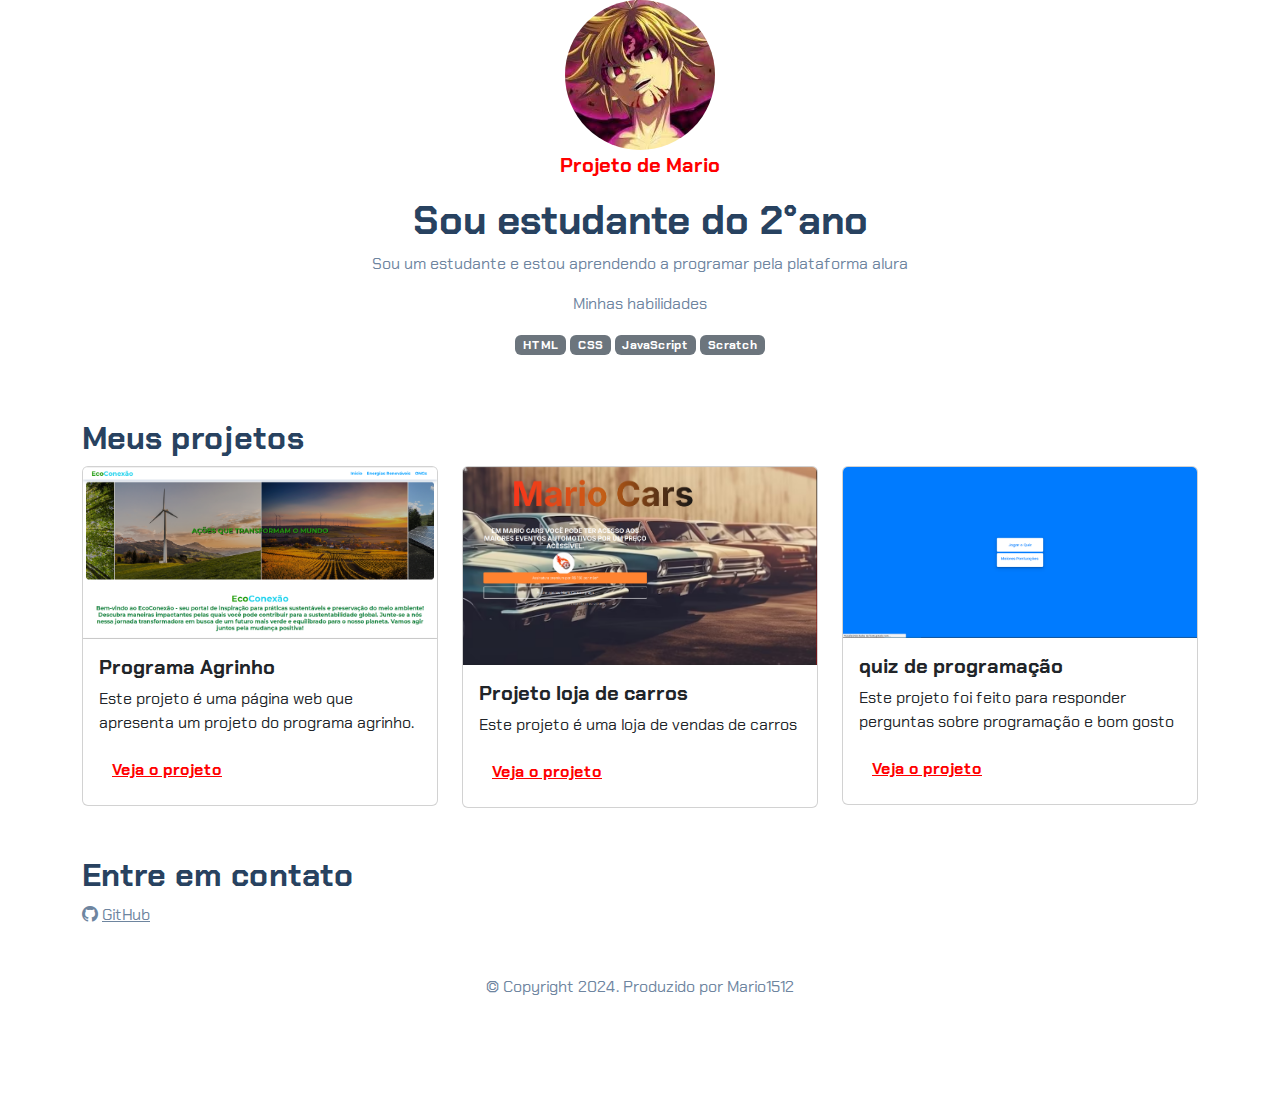
<file: portfolio-de-projetos-main/index.html>
<!DOCTYPE html>
<html lang="pt-br">

<head>
    <meta charset="UTF-8">
    <meta name="viewport" content="width=device-width, initial-scale=1.0">
    <link href="https://cdn.jsdelivr.net/npm/bootstrap@5.3.2/dist/css/bootstrap.min.css" rel="stylesheet">
    <link rel="stylesheet" href="https://cdn.jsdelivr.net/npm/bootstrap-icons@1.11.3/font/bootstrap-icons.min.css">
    <link rel="stylesheet" href="style.css">
    <title>Meu portfólio</title>
</head>

<body>
    <header class="container text-center">
        <img src="img/avatar-perfil.png" alt="avatar da Fernanda" class="rounded-circle" width="150" height="150"
            srcset="">
        <p class="lead">Projeto de Mario</p>
        <h1>Sou estudante do 2°ano</h1>
        <p>Sou um estudante e estou aprendendo a programar pela plataforma alura</p>
        <p>Minhas habilidades</p>
        <div>
            <p class="badge bg-secondary">HTML</p>
            <p class="badge bg-secondary">CSS</p>
            <p class="badge bg-secondary">JavaScript</p>
            <p class="badge bg-secondary">Scratch</p>
        </div>
    </header>
    <main class="container mt-5">
        <h2>Meus projetos</h2>
        <div class="row">
            <!-- Projeto 1 -->
            <div class="col-md-4">
                <div class="card">
                    <img src="img/projeto-1.png" class="card-img-top" alt="Imagem do projeto de biblioteca virtual">
                    <div class="card-body">
                        <h5 class="card-title">Programa Agrinho</h5>
                        <p class="card-text">Este projeto é uma página web que apresenta um projeto do programa agrinho.
                        </p>
                        <button type="button" class="btn btn-link" data-bs-toggle="modal" data-bs-target="#modal1">Veja
                            o projeto</button>
                    </div>
                </div>
            </div>
            <!-- Projeto 2 -->
            <div class="col-md-4">
                <div class="card">
                    <img src="img/projeto-2.png" class="card-img-top" alt="Imagem do projeto de biblioteca virtual">
                    <div class="card-body">
                        <h5 class="card-title">Projeto loja de carros</h5>
                        <p class="card-text">Este projeto é uma loja de vendas de carros</p>
                        <button type="button" class="btn btn-link" data-bs-toggle="modal" data-bs-target="#modal2">Veja
                            o projeto</button>
                    </div>
                </div>
            </div>

            <!-- Projeto 3 -->
            <div class="col-md-4">
                <div class="card">
                    <img src="img/projeto-3.png" class="card-img-top" alt="Imagem do projeto de biblioteca virtual">
                    <div class="card-body">
                        <h5 class="card-title">quiz de programação
                        </h5>
                        <p class="card-text">Este projeto foi feito para responder perguntas sobre programação e bom gosto
                        </p>
                        <button type="button" class="btn btn-link" data-bs-toggle="modal" data-bs-target="#modal3">Veja
                            o projeto</button>
                    </div>
                </div>
            </div>
        </div>
    </main>

    <!-- Modal 1 -->
    <div class="modal" id="modal1" tabindex="-1">
        <div class="modal-dialog">
            <div class="modal-content">
                <div class="modal-header">
                    <h5 class="modal-title">Minha Biblioteca: Uma Webpage Personalizada</h5>
                    <button type="button" class="btn-close" data-bs-dismiss="modal" aria-label="Close"></button>
                </div>
                <div class="modal-body">
                    <p>O projeto é uma página web criada com HTML e CSS, destinada a exibir uma coleção pessoal de
                        livros favoritos. O objetivo é criar um ambiente virtual onde seja possível compartilhar
                        seus livros preferidos, fornecendo uma descrição breve de cada um, incluindo o autor, o ano
                        de publicação e uma opção de compra.</p>
                    <p>A estrutura do site é baseada em HTML, que define a semântica e o layout do conteúdo,
                        enquanto o CSS é usado para estilizar a página visualmente, incluindo cores, tipografia e a
                        disposição dos elementos.</p>
                    <p>O HTML organiza o conteúdo em um cabeçalho com o título do site, seguido por uma divisão
                        principal (.container) que apresenta o propósito do site e a coleção de livros em uma seção
                        flexível (.livros). Cada livro é destacado em seu próprio contêiner (.livro), mostrando uma
                        imagem da capa, detalhes do livro e um link de compra. O design responsivo é garantido pelo
                        uso de uma meta tag viewport e um layout flexível que se adapta a diferentes tamanhos de
                        tela.</p>
                    <p>O CSS personaliza o visual do site, usando variáveis para cores, estilizando o texto com uma
                        fonte importada do Google Fonts e aplicando um esquema de cores suaves e botões interativos.
                        O uso de HTML e CSS é importante pois assim é possível criar um site acessível e
                        esteticamente agradável sem a necessidade de scripts complexos, com foco na usabilidade e na
                        experiência da pessoa usuária. A escolha da tipografia e do esquema de cores contribui para
                        a atmosfera acolhedora do site, incentivando a exploração da coleção de livros.</p>
                    <img src="img/projeto-1.png" class="img-fluid w-100"
                        alt="Imagem representativa do projeto de uma biblioteca online">
                </div>
                <div class="modal-footer">
                    <a href="file:///home/escola/Downloads/Projetoagrinho-main/index.html">Ver projeto ao vivo</a>
                    <a href="https://github.com/mario1512/Projetoagrinho">Ver código do projeto</a>
                </div>
            </div>
        </div>
    </div>
    <!-- Modal 2 -->
    <div class="modal" id="modal2" tabindex="-1">
        <div class="modal-dialog">
            <div class="modal-content">
                <div class="modal-header">
                    <h5 class="modal-title">Minha Biblioteca: Uma Webpage Personalizada</h5>
                    <button type="button" class="btn-close" data-bs-dismiss="modal" aria-label="Close"></button>
                </div>
                <div class="modal-body">
                    <p>O projeto consiste em uma aplicação web interativa, desenvolvida com HTML, CSS, e JavaScript, que
                        simula uma experiência narrativa centrada no tema da Inteligência Artificial. O objetivo é
                        engajar os jogadores em um cenário fictício que aborda o avanço da IA e suas possíveis
                        consequências para a humanidade, destacando a importância da reflexão ética sobre a tecnologia.
                    </p>
                    <p>O HTML estrutura o conteúdo da página, dividindo-o em seções como a tela inicial, caixa de
                        perguntas, alternativas de resposta, e o resultado final baseado nas escolhas do jogador. O CSS
                        é utilizado para estilizar a página, empregando um esquema de cores futurista e layout
                        responsivo para melhorar a experiência do usuário. JavaScript é usado para adicionar
                        interatividade ao jogo, manipulando o DOM para atualizar o conteúdo da página conforme as
                        escolhas do jogador, e determinando o fluxo da narrativa através de uma série de perguntas e
                        respostas.</p>
                    <p>O HTML organiza o conteúdo em um cabeçalho com o título do site, seguido por uma divisão
                        principal (.container) que apresenta o propósito do site e a coleção de livros em uma seção
                        flexível (.livros). Cada livro é destacado em seu próprio contêiner (.livro), mostrando uma
                        imagem da capa, detalhes do livro e um link de compra. O design responsivo é garantido pelo
                        uso de uma meta tag viewport e um layout flexível que se adapta a diferentes tamanhos de
                        tela.</p>
                    <p>Os scripts JavaScript incluem módulos para gerar nomes aleatórios, definir as perguntas e as
                        lógicas de jogo, como iniciar o jogo, apresentar perguntas e alternativas, processar as escolhas
                        dos jogadores, e exibir o resultado final. Este design modular facilita a manutenção e a
                        expansão futura do jogo. A importância das ferramentas utilizadas (HTML, CSS, JavaScript) reside
                        na criação de uma experiência interativa que não apenas entretém, mas também educa os jogadores
                        sobre a complexidade ética e social da IA, incentivando a reflexão crítica sobre o papel da
                        tecnologia em nossas vidas.
                    </p>
                    <img src="img/projeto-2.png" class="img-fluid w-100"
                        alt="Imagem representativa do projeto de uma biblioteca online">
                </div>
                <div class="modal-footer">
                    <a href="file:///home/escola/Downloads/MarioCarspg-main/index.html">Ver projeto avivo</a>
                    <a href="https://github.com/mario1512/MarioCarspg">Ver código do
                        projeto</a>
                </div>
            </div>
        </div>
    </div>

    <!-- Modal 3 -->
    <div class="modal" id="modal3" tabindex="-1">
        <div class="modal-dialog">
            <div class="modal-content">
                <div class="modal-header">
                    <h5 class="modal-title">Minha Biblioteca: Uma Webpage Personalizada</h5>
                    <button type="button" class="btn-close" data-bs-dismiss="modal" aria-label="Close"></button>
                </div>
                <div class="modal-body">
                    <p>O projeto é uma aplicação educativa interativa focada em ensinar conceitos básicos de
                        astronomia. Utiliza uma série de scripts associados a diferentes atores (sprites) e
                        cenários para criar uma experiência de aprendizado envolvente. O objetivo é familiarizar
                        os usuários com tópicos como as fases da Lua, eclipses, a visibilidade de diferentes
                        constelações dependendo da localização geográfica na Terra, e a forma da Terra, através
                        de interações e visualizações dinâmicas.</p>
                    <p>Cada ator no projeto possui scripts que definem seu comportamento em resposta a eventos
                        específicos, como o início do programa (quando a bandeira é clicada), cliques do
                        usuário, ou mensagens recebidas. Estes eventos desencadeiam ações como mudanças de
                        cenário, movimentos de atores, exibição ou ocultação de atores, e a apresentação de
                        diálogos informativos. Por exemplo, ao clicar em determinados atores, os usuários podem
                        "receber" uma prova, o que leva a uma mudança de cenário e a exibição de informações
                        relevantes ou a visualização de uma constelação específica.</p>
                    <p>A importância das ferramentas utilizadas, como os blocos de código visual do Scratch,
                        reside na sua acessibilidade e na capacidade de engajar aprendizes de diferentes idades
                        no pensamento computacional e na exploração de conceitos científicos de forma
                        interativa. O uso de cenários, movimentos, e diálogos dinâmicos ajuda a criar uma
                        experiência de aprendizado mais rica e memorável, encorajando os usuários a explorar e
                        interagir com o conteúdo de maneira ativa, em vez de passivamente.</p>
                    <img src="img/projeto-3.png" alt="Projeto 3" class="img-fluid w-100">
                </div>
                <div class="modal-footer">
                    <a href="file:///home/escola/Downloads/mario.-br-main/index.html">Ver projeto ao vivo</a>
                </div>
            </div>
        </div>
    </div>
    <footer class="container py-5">
        <h2>Entre em contato</h2>
        <div>
            <i class="bi bi-github"></i>
            <a href="https://github.com/mario1512">GitHub</a>
        </div>
        <p class="my-5 text-center">© Copyright 2024. Produzido por Mario1512</p>
    </footer>

    <script src="https://cdn.jsdelivr.net/npm/bootstrap@5.3.2/dist/js/bootstrap.bundle.min.js"></script>
</body>

</html>
</file>
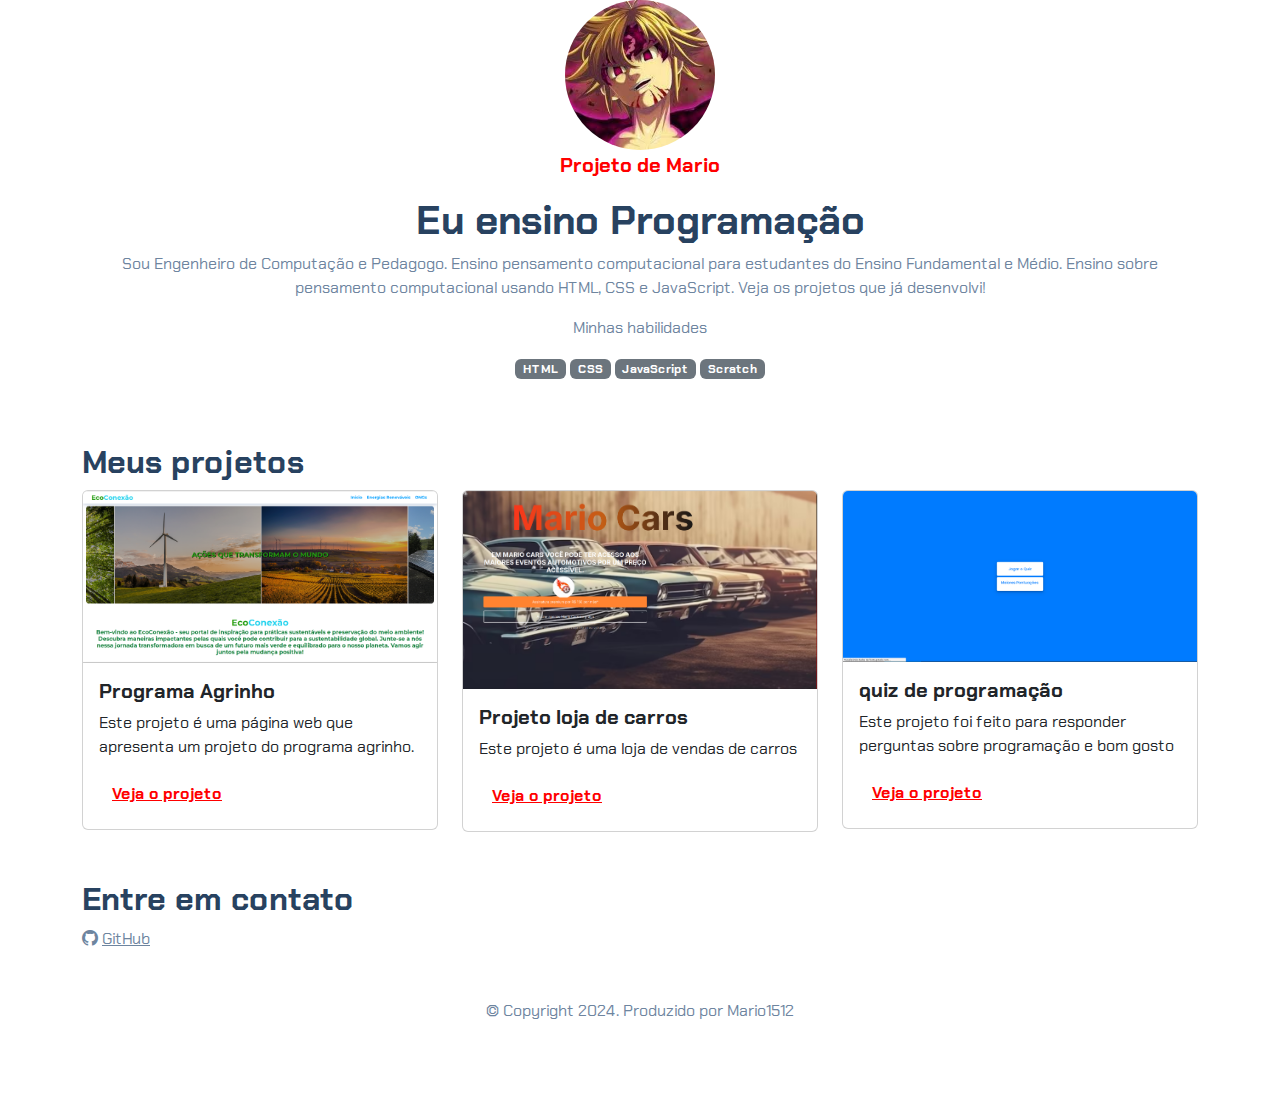
<file: projetos-main/portfolio-de-projetos-main/index.html>
<!DOCTYPE html>
<html lang="pt-br">

<head>
    <meta charset="UTF-8">
    <meta name="viewport" content="width=device-width, initial-scale=1.0">
    <link href="https://cdn.jsdelivr.net/npm/bootstrap@5.3.2/dist/css/bootstrap.min.css" rel="stylesheet">
    <link rel="stylesheet" href="https://cdn.jsdelivr.net/npm/bootstrap-icons@1.11.3/font/bootstrap-icons.min.css">
    <link rel="stylesheet" href="style.css">
    <title>Meu portfólio</title>
</head>

<body>
    <header class="container text-center">
        <img src="img/avatar-perfil.png" alt="avatar da Fernanda" class="rounded-circle" width="150" height="150"
            srcset="">
        <p class="lead">Projeto de Mario</p>
        <h1>Eu ensino Programação</h1>
        <p>Sou Engenheiro de Computação e Pedagogo. Ensino pensamento computacional para estudantes do Ensino
            Fundamental e Médio. Ensino sobre pensamento computacional usando HTML, CSS e JavaScript. Veja os projetos
            que já desenvolvi!</p>
        <p>Minhas habilidades</p>
        <div>
            <p class="badge bg-secondary">HTML</p>
            <p class="badge bg-secondary">CSS</p>
            <p class="badge bg-secondary">JavaScript</p>
            <p class="badge bg-secondary">Scratch</p>
        </div>
    </header>
    <main class="container mt-5">
        <h2>Meus projetos</h2>
        <div class="row">
            <!-- Projeto 1 -->
            <div class="col-md-4">
                <div class="card">
                    <img src="img/projeto-1.png" class="card-img-top" alt="Imagem do projeto de biblioteca virtual">
                    <div class="card-body">
                        <h5 class="card-title">Programa Agrinho</h5>
                        <p class="card-text">Este projeto é uma página web que apresenta um projeto do programa agrinho.
                        </p>
                        <button type="button" class="btn btn-link" data-bs-toggle="modal" data-bs-target="#modal1">Veja
                            o projeto</button>
                    </div>
                </div>
            </div>
            <!-- Projeto 2 -->
            <div class="col-md-4">
                <div class="card">
                    <img src="img/projeto-2.png" class="card-img-top" alt="Imagem do projeto de biblioteca virtual">
                    <div class="card-body">
                        <h5 class="card-title">Projeto loja de carros</h5>
                        <p class="card-text">Este projeto é uma loja de vendas de carros</p>
                        <button type="button" class="btn btn-link" data-bs-toggle="modal" data-bs-target="#modal2">Veja
                            o projeto</button>
                    </div>
                </div>
            </div>

            <!-- Projeto 3 -->
            <div class="col-md-4">
                <div class="card">
                    <img src="img/projeto-3.png" class="card-img-top" alt="Imagem do projeto de biblioteca virtual">
                    <div class="card-body">
                        <h5 class="card-title">quiz de programação
                        </h5>
                        <p class="card-text">Este projeto foi feito para responder perguntas sobre programação e bom gosto
                        </p>
                        <button type="button" class="btn btn-link" data-bs-toggle="modal" data-bs-target="#modal3">Veja
                            o projeto</button>
                    </div>
                </div>
            </div>
        </div>
    </main>

    <!-- Modal 1 -->
    <div class="modal" id="modal1" tabindex="-1">
        <div class="modal-dialog">
            <div class="modal-content">
                <div class="modal-header">
                    <h5 class="modal-title">Minha Biblioteca: Uma Webpage Personalizada</h5>
                    <button type="button" class="btn-close" data-bs-dismiss="modal" aria-label="Close"></button>
                </div>
                <div class="modal-body">
                    <p>O projeto é uma página web criada com HTML e CSS, destinada a exibir uma coleção pessoal de
                        livros favoritos. O objetivo é criar um ambiente virtual onde seja possível compartilhar
                        seus livros preferidos, fornecendo uma descrição breve de cada um, incluindo o autor, o ano
                        de publicação e uma opção de compra.</p>
                    <p>A estrutura do site é baseada em HTML, que define a semântica e o layout do conteúdo,
                        enquanto o CSS é usado para estilizar a página visualmente, incluindo cores, tipografia e a
                        disposição dos elementos.</p>
                    <p>O HTML organiza o conteúdo em um cabeçalho com o título do site, seguido por uma divisão
                        principal (.container) que apresenta o propósito do site e a coleção de livros em uma seção
                        flexível (.livros). Cada livro é destacado em seu próprio contêiner (.livro), mostrando uma
                        imagem da capa, detalhes do livro e um link de compra. O design responsivo é garantido pelo
                        uso de uma meta tag viewport e um layout flexível que se adapta a diferentes tamanhos de
                        tela.</p>
                    <p>O CSS personaliza o visual do site, usando variáveis para cores, estilizando o texto com uma
                        fonte importada do Google Fonts e aplicando um esquema de cores suaves e botões interativos.
                        O uso de HTML e CSS é importante pois assim é possível criar um site acessível e
                        esteticamente agradável sem a necessidade de scripts complexos, com foco na usabilidade e na
                        experiência da pessoa usuária. A escolha da tipografia e do esquema de cores contribui para
                        a atmosfera acolhedora do site, incentivando a exploração da coleção de livros.</p>
                    <img src="img/projeto-1.png" class="img-fluid w-100"
                        alt="Imagem representativa do projeto de uma biblioteca online">
                </div>
                <div class="modal-footer">
                    <a href="file:///home/escola/Imagens/agrinho2024-main/index.html">Ver projeto ao vivo</a>
                    <a href="https://github.com/femascheti/minhas-leituras">Ver código do projeto</a>
                </div>
            </div>
        </div>
    </div>
    <!-- Modal 2 -->
    <div class="modal" id="modal2" tabindex="-1">
        <div class="modal-dialog">
            <div class="modal-content">
                <div class="modal-header">
                    <h5 class="modal-title">Minha Biblioteca: Uma Webpage Personalizada</h5>
                    <button type="button" class="btn-close" data-bs-dismiss="modal" aria-label="Close"></button>
                </div>
                <div class="modal-body">
                    <p>O projeto consiste em uma aplicação web interativa, desenvolvida com HTML, CSS, e JavaScript, que
                        simula uma experiência narrativa centrada no tema da Inteligência Artificial. O objetivo é
                        engajar os jogadores em um cenário fictício que aborda o avanço da IA e suas possíveis
                        consequências para a humanidade, destacando a importância da reflexão ética sobre a tecnologia.
                    </p>
                    <p>O HTML estrutura o conteúdo da página, dividindo-o em seções como a tela inicial, caixa de
                        perguntas, alternativas de resposta, e o resultado final baseado nas escolhas do jogador. O CSS
                        é utilizado para estilizar a página, empregando um esquema de cores futurista e layout
                        responsivo para melhorar a experiência do usuário. JavaScript é usado para adicionar
                        interatividade ao jogo, manipulando o DOM para atualizar o conteúdo da página conforme as
                        escolhas do jogador, e determinando o fluxo da narrativa através de uma série de perguntas e
                        respostas.</p>
                    <p>O HTML organiza o conteúdo em um cabeçalho com o título do site, seguido por uma divisão
                        principal (.container) que apresenta o propósito do site e a coleção de livros em uma seção
                        flexível (.livros). Cada livro é destacado em seu próprio contêiner (.livro), mostrando uma
                        imagem da capa, detalhes do livro e um link de compra. O design responsivo é garantido pelo
                        uso de uma meta tag viewport e um layout flexível que se adapta a diferentes tamanhos de
                        tela.</p>
                    <p>Os scripts JavaScript incluem módulos para gerar nomes aleatórios, definir as perguntas e as
                        lógicas de jogo, como iniciar o jogo, apresentar perguntas e alternativas, processar as escolhas
                        dos jogadores, e exibir o resultado final. Este design modular facilita a manutenção e a
                        expansão futura do jogo. A importância das ferramentas utilizadas (HTML, CSS, JavaScript) reside
                        na criação de uma experiência interativa que não apenas entretém, mas também educa os jogadores
                        sobre a complexidade ética e social da IA, incentivando a reflexão crítica sobre o papel da
                        tecnologia em nossas vidas.
                    </p>
                    <img src="img/projeto-2.png" class="img-fluid w-100"
                        alt="Imagem representativa do projeto de uma biblioteca online">
                </div>
                <div class="modal-footer">
                    <a href="file:///home/escola/Downloads/MarioCarspg-main/index.html">Ver projeto ao
                        https://scratch.mit.edu/projects/951732825/               vivo</a>
                    <a href="https://github.com/femascheti/tecnicas-computacionais-refletindo-sobre-ia">Ver código do
                        projeto</a>
                </div>
            </div>
        </div>
    </div>

    <!-- Modal 3 -->
    <div class="modal" id="modal3" tabindex="-1">
        <div class="modal-dialog">
            <div class="modal-content">
                <div class="modal-header">
                    <h5 class="modal-title">Minha Biblioteca: Uma Webpage Personalizada</h5>
                    <button type="button" class="btn-close" data-bs-dismiss="modal" aria-label="Close"></button>
                </div>
                <div class="modal-body">
                    <p>O projeto é uma aplicação educativa interativa focada em ensinar conceitos básicos de
                        astronomia. Utiliza uma série de scripts associados a diferentes atores (sprites) e
                        cenários para criar uma experiência de aprendizado envolvente. O objetivo é familiarizar
                        os usuários com tópicos como as fases da Lua, eclipses, a visibilidade de diferentes
                        constelações dependendo da localização geográfica na Terra, e a forma da Terra, através
                        de interações e visualizações dinâmicas.</p>
                    <p>Cada ator no projeto possui scripts que definem seu comportamento em resposta a eventos
                        específicos, como o início do programa (quando a bandeira é clicada), cliques do
                        usuário, ou mensagens recebidas. Estes eventos desencadeiam ações como mudanças de
                        cenário, movimentos de atores, exibição ou ocultação de atores, e a apresentação de
                        diálogos informativos. Por exemplo, ao clicar em determinados atores, os usuários podem
                        "receber" uma prova, o que leva a uma mudança de cenário e a exibição de informações
                        relevantes ou a visualização de uma constelação específica.</p>
                    <p>A importância das ferramentas utilizadas, como os blocos de código visual do Scratch,
                        reside na sua acessibilidade e na capacidade de engajar aprendizes de diferentes idades
                        no pensamento computacional e na exploração de conceitos científicos de forma
                        interativa. O uso de cenários, movimentos, e diálogos dinâmicos ajuda a criar uma
                        experiência de aprendizado mais rica e memorável, encorajando os usuários a explorar e
                        interagir com o conteúdo de maneira ativa, em vez de passivamente.</p>
                    <img src="img/projeto-3.png" alt="Projeto 3" class="img-fluid w-100">
                </div>
                <div class="modal-footer">
                    <a href="file:///home/escola/Downloads/mario.-br-main/index.html">Ver projeto ao vivo</a>
                </div>
            </div>
        </div>
    </div>
    <footer class="container py-5">
        <h2>Entre em contato</h2>
        <div>
            <i class="bi bi-github"></i>
            <a href="https://github.com/mario1512">GitHub</a>
        </div>
        <p class="my-5 text-center">© Copyright 2024. Produzido por Mario1512</p>
    </footer>

    <script src="https://cdn.jsdelivr.net/npm/bootstrap@5.3.2/dist/js/bootstrap.bundle.min.js"></script>
</body>

</html>
</file>
<file: portfolio-de-projetos-main/style.css>
@import url('https://fonts.googleapis.com/css2?family=Chakra+Petch:ital,wght@0,300;0,400;0,500;0,600;0,700;1,300;1,400;1,500;1,600;1,700&display=swap');

:root {
    --cor-principal: #6E859F;
    --cor-secundaria: #284260;
    --cor-destaque: #ff0000;
}

body {
    font-family: 'Chakra Petch', sans-serif;
    color: var(--cor-principal);
}

h1, h2, h5 {
    color: var(--cor-secundaria);
    font-weight: 700;
}

.lead, .btn-link {
    color: var(--cor-destaque);
    font-weight: 700;
}

a, .btn-link:hover {
    color: var(--cor-principal)
}

a:hover{
    color: var(--cor-destaque);
}
</file>
<file: projetos-main/portfolio-de-projetos-main/style.css>
@import url('https://fonts.googleapis.com/css2?family=Chakra+Petch:ital,wght@0,300;0,400;0,500;0,600;0,700;1,300;1,400;1,500;1,600;1,700&display=swap');

:root {
    --cor-principal: #6E859F;
    --cor-secundaria: #284260;
    --cor-destaque: #ff0000;
}

body {
    font-family: 'Chakra Petch', sans-serif;
    color: var(--cor-principal);
}

h1, h2, h5 {
    color: var(--cor-secundaria);
    font-weight: 700;
}

.lead, .btn-link {
    color: var(--cor-destaque);
    font-weight: 700;
}

a, .btn-link:hover {
    color: var(--cor-principal)
}

a:hover{
    color: var(--cor-destaque);
}
</file>
